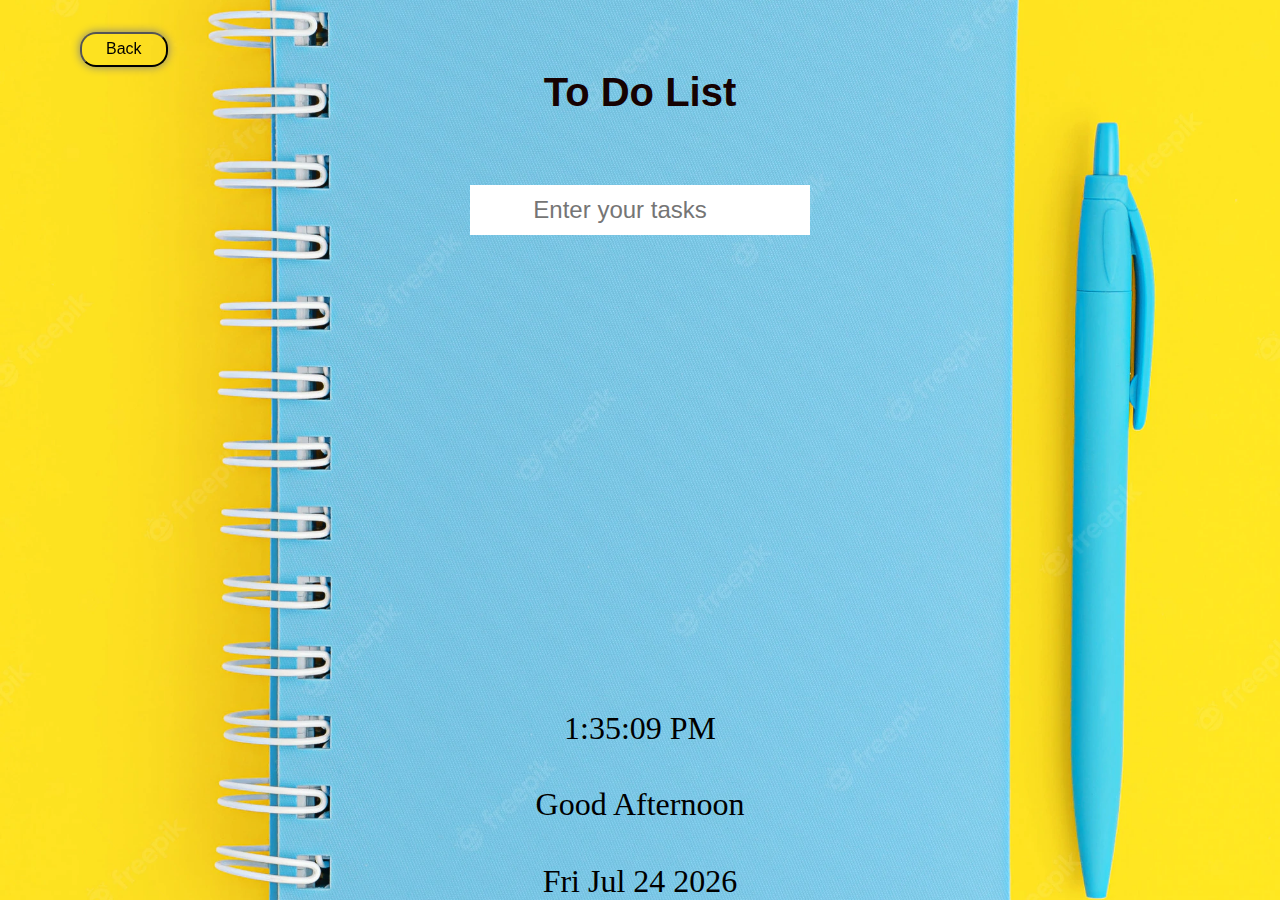
<file: todo/index.html>
<html lang="en">
<head>
  <meta charset="UTF-8">
  <meta http-equiv="X-UA-Compatible" content="IE=edge">
  <meta name="viewport" content="width=device-width, initial-scale=1.0">
  <link rel="stylesheet" href="https://cdnjs.cloudflare.com/ajax/libs/font-awesome/6.1.1/css/all.min.css"
        integrity="sha512-KfkfwYDsLkIlwQp6LFnl8zNdLGxu9YAA1QvwINks4PhcElQSvqcyVLLD9aMhXd13uQjoXtEKNosOWaZqXgel0g=="
        crossorigin="anonymous" referrerpolicy="no-referrer" />


        <link
        href="https://fonts.googleapis.com/css2?family=Quicksand&display=swap"
        rel="stylesheet"
      />


  <title>Document</title>
  <link rel="stylesheet" href="./Design.css">
</head>
<body>
  <a href="../index.html"><button id="btnback">Back</button></a>

  <div class="container">
    <h1>To Do List</h1>
    <div class="task" id="head">
        <input type="text"  class="todo" id="todo" placeholder="        Enter your tasks">
        <div class="btn" id="btn1"><i id="btn" class="fa-solid fa-pen"></i></div>
    </div>
    <div class="box">
        <ul id="list">

        </ul>
    </div>
</div>



<div id="time"></div>
    <div id="clock"></div>
    
    <div id="date"></div> 


<script src="./script.js"></script>
  
</body>
</html>
</file>
<file: todo/Design.css>
* {
  padding: 0;
  margin: 0;
  box-sizing: border-box;
 
}

.container {
  margin-top: 20px;
  
  height: 100vh;
  font-family: Arial, Helvetica, sans-serif;
  width: 700px;
}


h1 {
  font-weight:2000;
  text-align: center;
  color: rgb(22, 2, 2);
  font-size: 40px;
  padding: 50px;
}

.task {
  display: flex;
  justify-content: center;
  align-items: center;
}
#head{
  margin: 20px;
}
.btn {
  height: 50px;
  width: 40px;
  background-color: white;
  display: flex;
  align-items: center;
  justify-content: center;

}


.todo {
  padding-left: 10px;
  height: 50px;
  width: 300px;
  outline: none;
  border: none;
  font-size: 24px;
}
.tick{
  background-color: rgb(12, 117, 12);

}
.del{
  background-color: rgb(128, 36, 0);
}
li{
  margin: 5px;
}
.check{
  text-decoration: line-through;
  opacity: 0.5;
}
.fa-check{
  pointer-events: none;
}
.fa-trash-can{
  pointer-events: none;
}
.list{
  width:200px;
}


#time{
  font-size:120x;
  height: 100px;
}


body{
  background-image: url('./closed-blue-notebook-pen-yellow-background-top-view-mockup_106885-2117.webp');
  height: 100vh;
  display: flex;
  justify-content: center;
  align-items: center;
  flex-direction: column;
  font-size: xx-large;
  background-position: center;
  background-size: cover;
  

}

#clock
{
  height: 100px;
}
.name
{
height: 100px;
}

#btnback{
  padding: .4rem 1.5rem;
  background: transparent;
  border-radius: 1rem;
  font-size: 1rem;
  position: fixed;
  left: 5rem;
  top: 2rem;
  
  box-shadow: 0 0 10px gray;
}

#btnback:hover{
  transform: scale(1.05);
}
</file>
